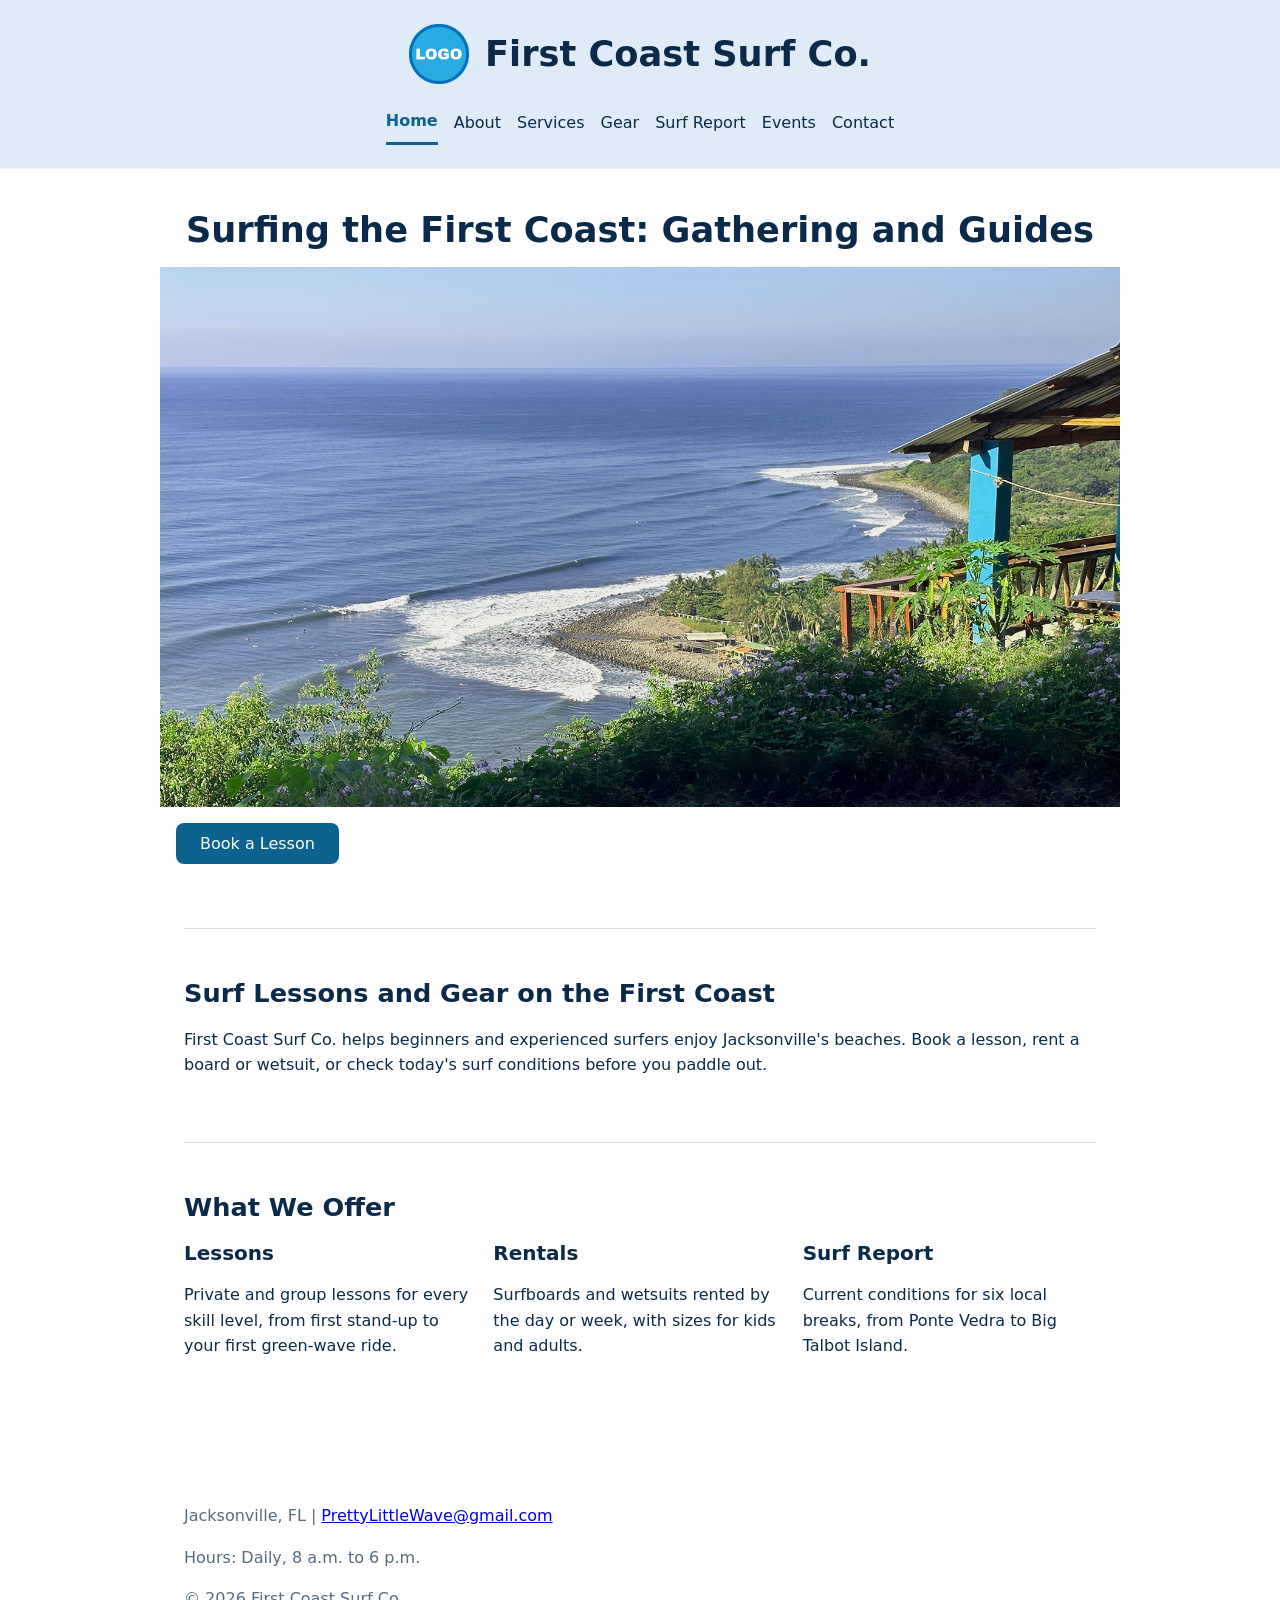
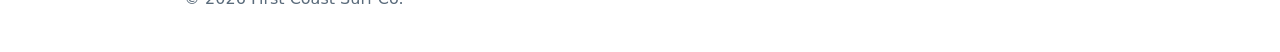
<file: index.html>
<!doctype html>
<html lang="en">
  <head>
    <meta charset="utf-8" />
    <meta name="viewport" content="width=device-width, initial-scale=1" />
    <title>First Coast Surf Co. | Surf Lessons, Rentals &amp; Surf Report</title>
    <meta name="description" content="Book surf lessons, rent surfboards and wetsuits, and check today's surf conditions with First Coast Surf Co. in Jacksonville, Florida. Beginners welcome." />
    <meta property="og:title" content="First Coast Surf Co. | Surf Lessons, Rentals &amp; Surf Report" />
    <meta property="og:description" content="Book surf lessons, rent surfboards and wetsuits, and check today's surf conditions with First Coast Surf Co. in Jacksonville, Florida. Beginners welcome." />
    <meta property="og:image" content="https://lrudemm.github.io/first-coast-surf-co/images/k59_61_Overview.jpg" />
    <meta property="og:url" content="https://lrudemm.github.io/first-coast-surf-co/" />
    <meta property="og:type" content="website" />
    <link rel="stylesheet" href="css/styles.css" />
  </head>
  <body>
    <!-- Site header: logo/brand + primary navigation -->
    <header>
      <div class="brand">
        <img
          src="images/logo-placeholder.png"
          alt="First Coast Surf Co. logo"
          width="60"
          height="60"
        />
        <p class="site-name">First Coast Surf Co.</p>
      </div>
      <!-- Nav component -->
      <nav aria-label="Primary">
        <ul>
          <li><a href="index.html" aria-current="page">Home</a></li>
          <li><a href="about.html">About</a></li>
          <li><a href="services.html">Services</a></li>
          <li><a href="gear.html">Gear</a></li>
          <li><a href="report.html">Surf Report</a></li>
          <li><a href="events.html">Events</a></li>
          <li><a href="contact.html">Contact</a></li>
        </ul>
      </nav>
    </header>

    <!-- Main content -->
    <main>
      <section class="hero" aria-labelledby="hero">
        <h1 id="hero">Surfing the First Coast: Gathering and Guides</h1>
        <img
          src="images/k59_61_Overview.jpg"
          alt="A surf trip to El Salvador organized by First Coast Surf Co., showing a scenic view of the K59 and K61 surf breaks"
        />
        <p><a class="btn-primary" href="services.html">Book a Lesson</a></p>
      </section>

      <section aria-labelledby="intro">
        <h2 id="intro">Surf Lessons and Gear on the First Coast</h2>
        <p>
          First Coast Surf Co. helps beginners and experienced surfers enjoy
          Jacksonville's beaches. Book a lesson, rent a board or wetsuit, or
          check today's surf conditions before you paddle out.
        </p>
      </section>
      <section aria-labelledby="cards">
        <h2 id="cards">What We Offer</h2>
        <ul class="cards">
          <li>
            <h3>Lessons</h3>
            <p>
              Private and group lessons for every skill level, from first
              stand-up to your first green-wave ride.
            </p>
          </li>
          <li>
            <h3>Rentals</h3>
            <p>
              Surfboards and wetsuits rented by the day or week, with sizes for
              kids and adults.
            </p>
          </li>
          <li>
            <h3>Surf Report</h3>
            <p>
              Current conditions for six local breaks, from Ponte Vedra to Big
              Talbot Island.
            </p>
          </li>
        </ul>
      </section>
    </main>

    <!-- Footer: contact, hours, copyright -->
    <footer>
      <p>
        Jacksonville, FL |
        <a href="mailto:PrettyLittleWave@gmail.com"
          >PrettyLittleWave@gmail.com</a
        >
      </p>
      <p>Hours: Daily, 8 a.m. to 6 p.m.</p>
      <p>&copy; 2026 First Coast Surf Co.</p>
    </footer>
  </body>
</html>
</file>
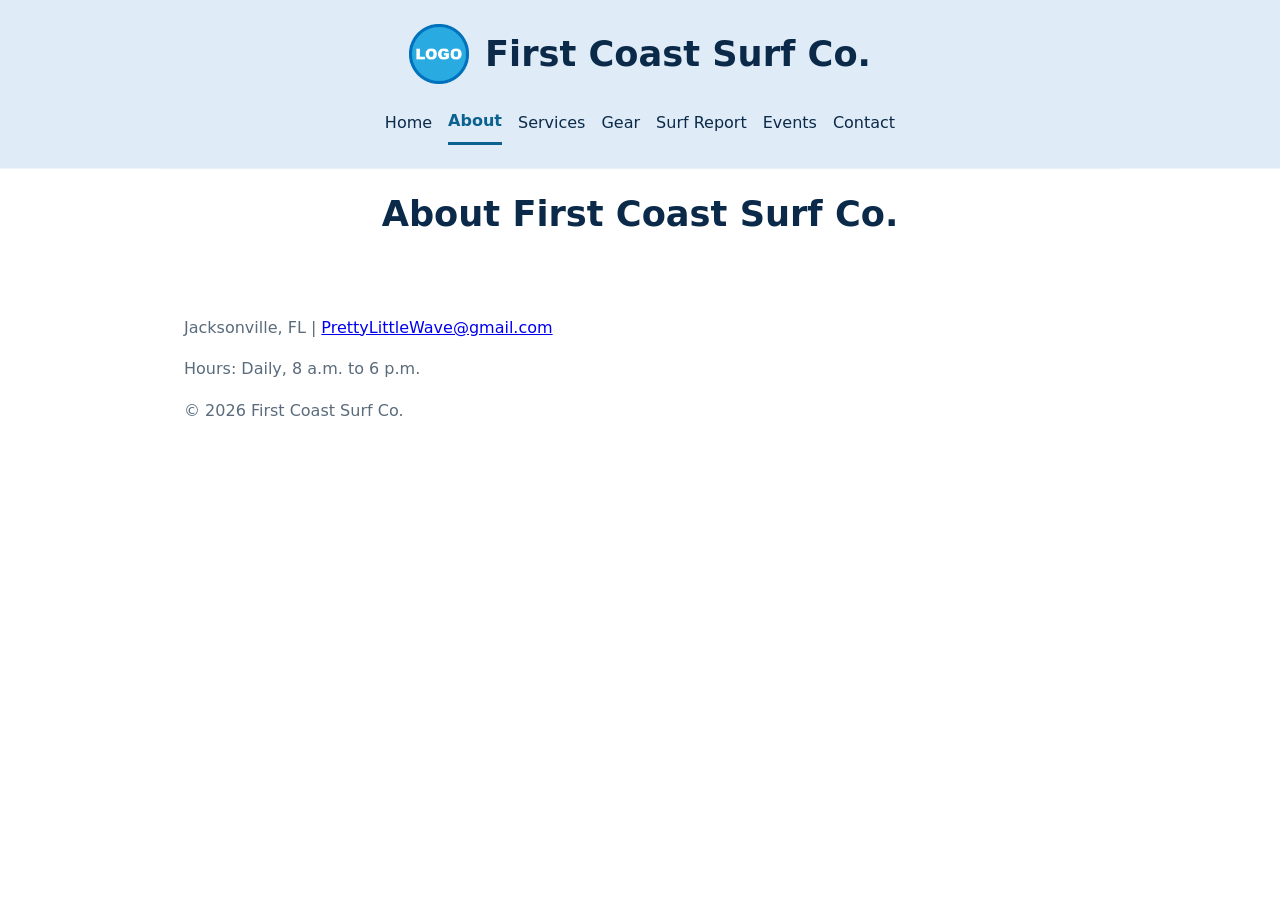
<file: about.html>
<!doctype html>
<html lang="en">
  <head>
    <meta charset="utf-8" />
    <meta name="viewport" content="width=device-width, initial-scale=1" />
    <title>About Us | First Coast Surf Co., Jacksonville Surf Shop</title>
    <meta name="description" content="Learn about First Coast Surf Co., a surf shop in Jacksonville, Florida, open daily from 8 a.m. to 6 p.m. Find our hours, location, and contact details here." />
    <link rel="stylesheet" href="css/styles.css" />
  </head>

  <body>
    <!-- Site header: logo/brand + primary navigation -->
    <header>
      <div class="brand">
        <img
          src="images/logo-placeholder.png"
          alt="First Coast Surf Co. logo"
          width="60"
          height="60"
        />
        <p class="site-name">First Coast Surf Co.</p>
      </div>
      <!-- Nav component -->
      <nav aria-label="Primary">
        <ul>
          <li><a href="index.html">Home</a></li>
          <li><a href="about.html" aria-current="page">About</a></li>
          <li><a href="services.html">Services</a></li>
          <li><a href="gear.html">Gear</a></li>
          <li><a href="report.html">Surf Report</a></li>
          <li><a href="events.html">Events</a></li>
          <li><a href="contact.html">Contact</a></li>
        </ul>
      </nav>
    </header>
    <main>
    <h1>About First Coast Surf Co.</h1>
    </main>
    <!-- Footer: contact, hours, copyright -->
    <footer>
      <p>
        Jacksonville, FL |
        <a href="mailto:PrettyLittleWave@gmail.com"
          >PrettyLittleWave@gmail.com</a
        >
      </p>
      <p>Hours: Daily, 8 a.m. to 6 p.m.</p>
      <p>&copy; 2026 First Coast Surf Co.</p>
    </footer>
  </body>
</html>
</file>
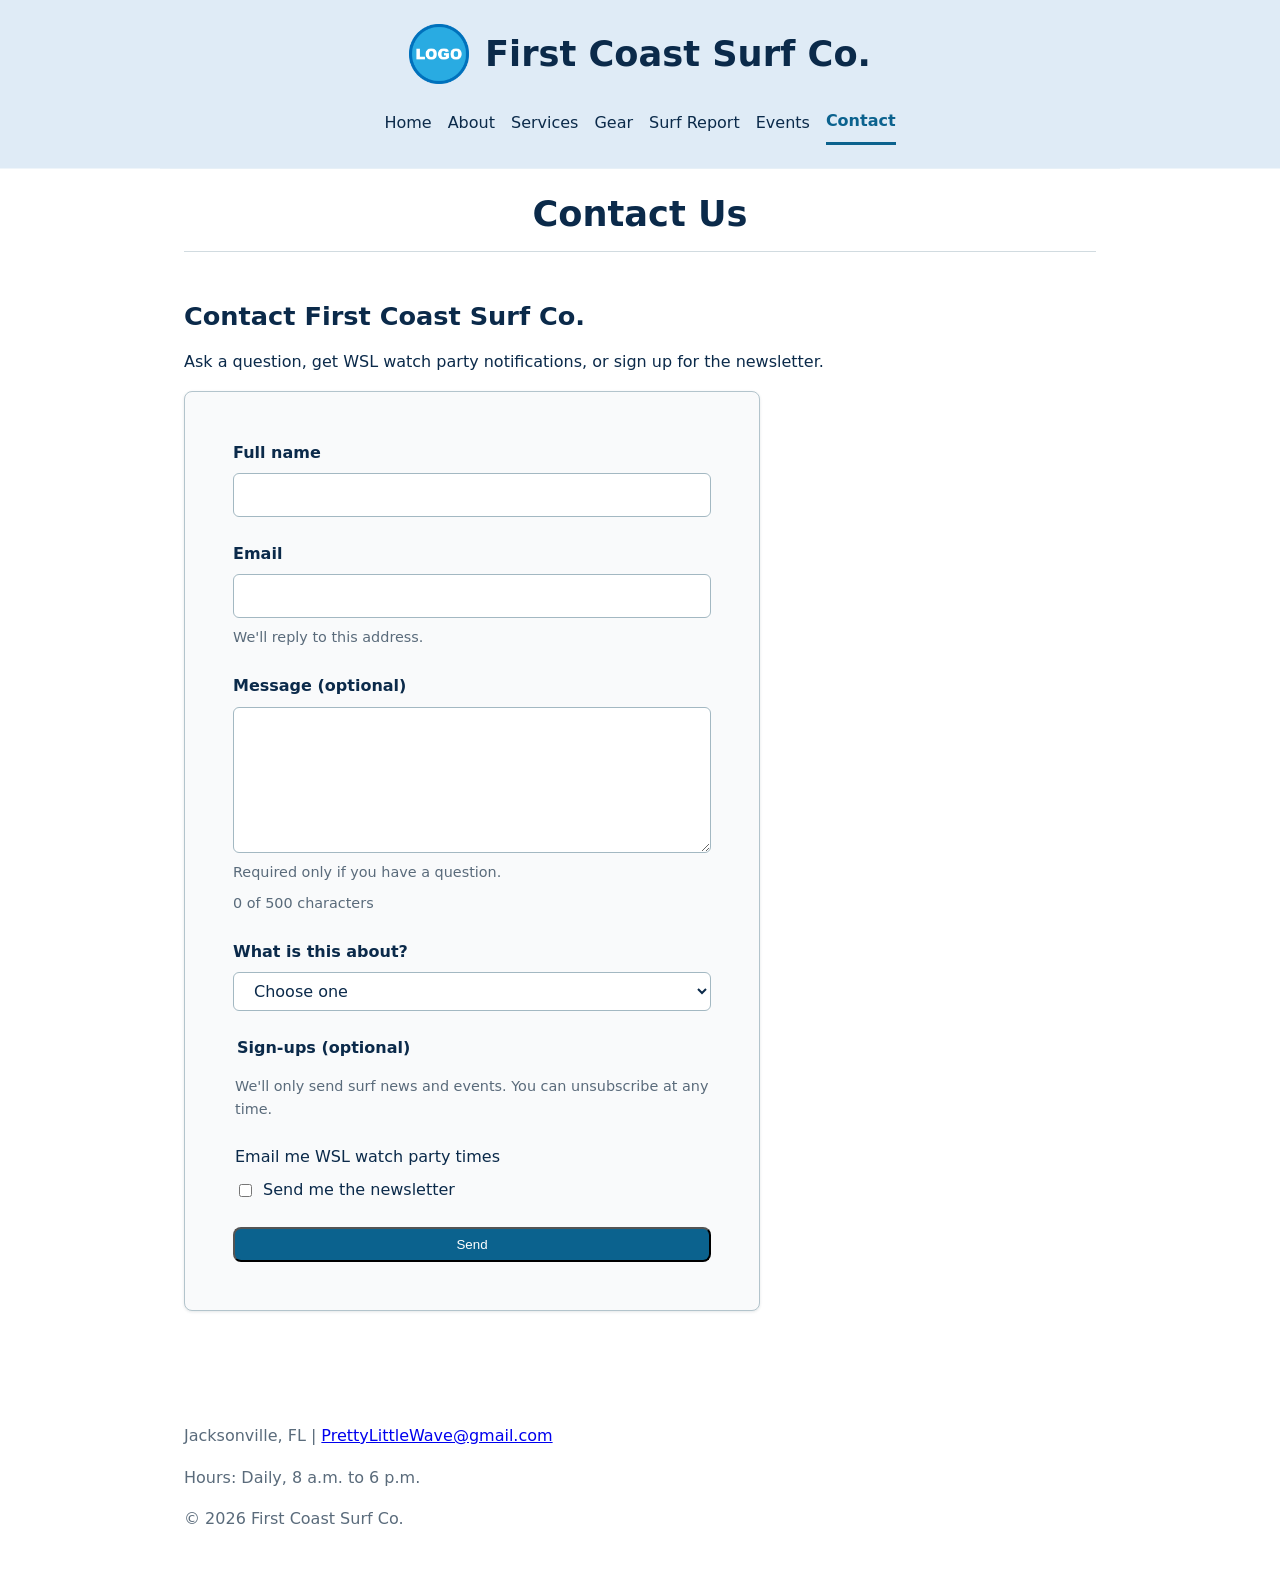
<file: contact.html>
<!doctype html>
<html lang="en">
  <head>
    <meta charset="utf-8" />
    <meta name="viewport" content="width=device-width, initial-scale=1" />
    <title>Contact Us | First Coast Surf Co., Jacksonville Surf Shop</title>
    <meta name="description" content="Contact First Coast Surf Co. in Jacksonville, Florida to ask a question, get WSL watch party notifications, or sign up for our newsletter through this form." />
    <link rel="stylesheet" href="css/styles.css" />
    <script src="js/contact-counter.js" defer></script>
  </head>

  <body>
    <!-- Site header: logo/brand + primary navigation -->
    <header>
      <div class="brand">
        <img
          src="images/logo-placeholder.png"
          alt="First Coast Surf Co. logo"
          width="60"
          height="60"
        />
        <p class="site-name">First Coast Surf Co.</p>
      </div>
      <!-- Nav component -->
      <nav aria-label="Primary">
        <ul>
          <li><a href="index.html">Home</a></li>
          <li><a href="about.html">About</a></li>
          <li><a href="services.html">Services</a></li>
          <li><a href="gear.html">Gear</a></li>
          <li><a href="report.html">Surf Report</a></li>
          <li><a href="events.html">Events</a></li>
          <li><a href="contact.html" aria-current="page">Contact</a></li>
        </ul>
      </nav>
    </header>

    <!-- The form section of the page -->
    <main>
      <h1>Contact Us</h1>
      <section class="contact" aria-labelledby="contact-heading">
        <h2 id="contact-heading">Contact First Coast Surf Co.</h2>
        <p class="intro">
          Ask a question, get WSL watch party notifications, or sign up for the
          newsletter.
        </p>

        <form
          class="contact-form"
          method="post"
          action="https://usebasin.com/f/09c373cd7008"
        >
          <div class="field">
            <label for="full-name">Full name</label>
            <input
              type="text"
              id="full-name"
              name="name"
              required
              autocomplete="name"
            />
          </div>

          <div class="field">
            <label for="email">Email</label>
            <input
              type="email"
              id="email"
              name="email"
              required
              autocomplete="email"
              aria-describedby="email-hint"
            />
            <span class="hint" id="email-hint"
              >We'll reply to this address.</span
            >
          </div>

          <div class="field">
            <label for="message">Message (optional)</label>
            <textarea
              id="message"
              name="message"
              rows="5"
              maxlength="500"
              aria-describedby="message-hint message-count"
            ></textarea>
            <span class="hint" id="message-hint"
              >Required only if you have a question.</span
            >
            <span class="hint" id="message-count">Up to 500 characters.</span>
          </div>

          <div class="field">
            <label for="inquiry">What is this about?</label>
            <select id="inquiry" name="inquiry" required>
              <option value="">Choose one</option>
              <option value="question">A question</option>
              <option value="watch-party">WSL watch party</option>
              <option value="newsletter">Newsletter</option>
            </select>
          </div>

          <fieldset class="signups" aria-describedby="signup-hint">
            <legend>Sign-ups (optional)</legend>
            <p class="hint" id="signup-hint">
              We'll only send surf news and events. You can unsubscribe at any
              time.
            </p>
            <label class="checkbox
              ><input type="checkbox" name="signup" value="watch-party" /> Email
              me WSL watch party times</label
            >
            <label class="checkbox"
              ><input type="checkbox" name="signup" value="newsletter" /> Send
              me the newsletter</label
            >
          </fieldset>

          <button class="btn-primary" type="submit">Send</button>
        </form>
      </section>
    </main>

    <!-- Footer: contact, hours, copyright -->
    <footer>
      <p>
        Jacksonville, FL |
        <a href="mailto:PrettyLittleWave@gmail.com"
          >PrettyLittleWave@gmail.com</a
        >
      </p>
      <p>Hours: Daily, 8 a.m. to 6 p.m.</p>
      <p>&copy; 2026 First Coast Surf Co.</p>
    </footer>
  </body>
</html>
</file>
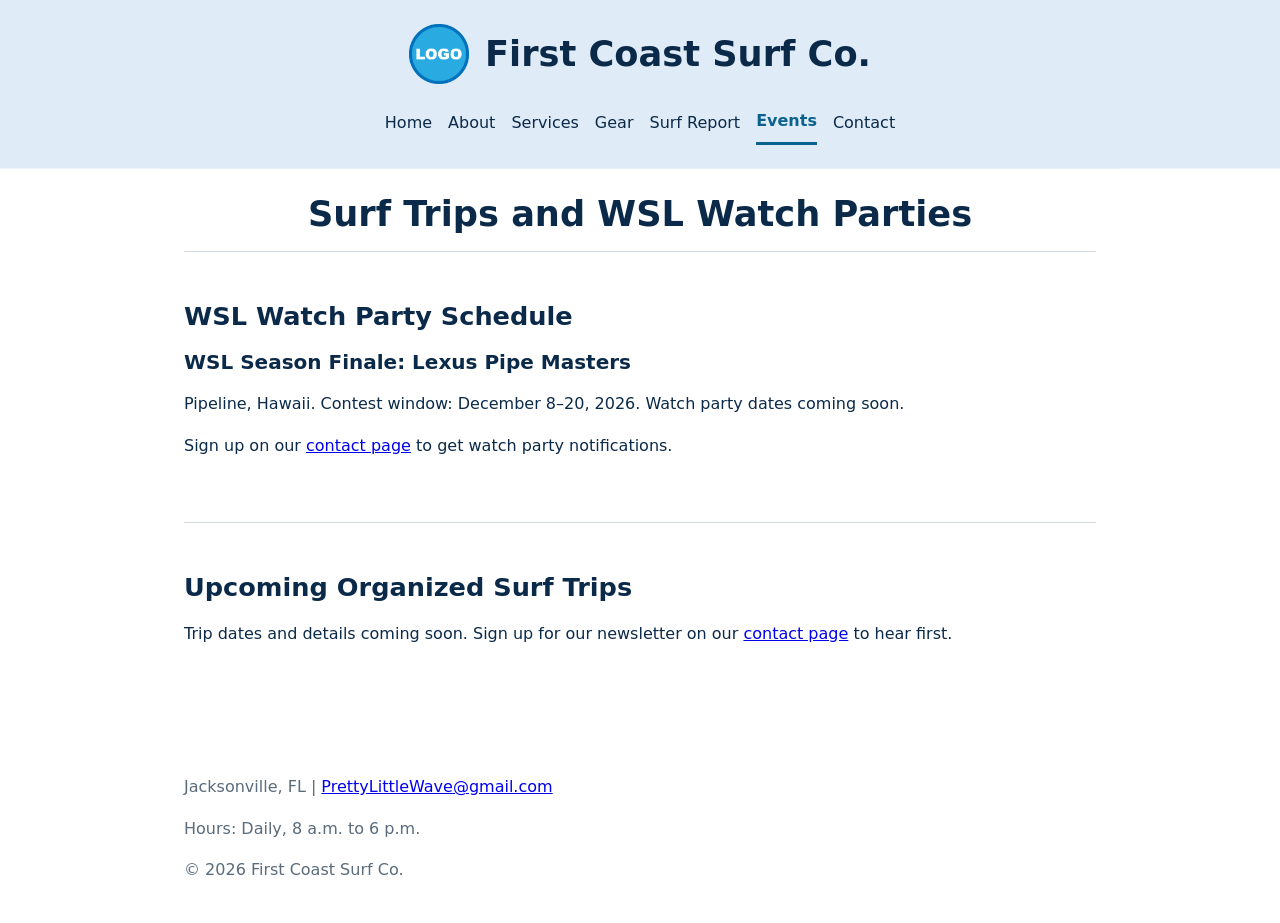
<file: events.html>
<!doctype html>
<html lang="en">
  <head>
    <meta charset="utf-8" />
    <meta name="viewport" content="width=device-width, initial-scale=1" />
    <title>Surf Trips and WSL Watch Parties | First Coast Surf Co.</title>
    <meta name="description" content="Check the WSL watch party schedule and upcoming organized surf trips from First Coast Surf Co. in Jacksonville, Florida, and sign up for event notifications." />
    <link rel="stylesheet" href="css/styles.css" />
  </head>

  <body>
    <!-- Site header: logo/brand + primary navigation -->
    <header>
      <div class="brand">
        <img
          src="images/logo-placeholder.png"
          alt="First Coast Surf Co. logo"
          width="60"
          height="60"
        />
        <p class="site-name">First Coast Surf Co.</p>
      </div>
      <!-- Nav component -->
      <nav aria-label="Primary">
        <ul>
          <li><a href="index.html">Home</a></li>
          <li><a href="about.html">About</a></li>
          <li><a href="services.html">Services</a></li>
          <li><a href="gear.html">Gear</a></li>
          <li><a href="report.html">Surf Report</a></li>
          <li><a href="events.html" aria-current="page">Events</a></li>
          <li><a href="contact.html">Contact</a></li>
        </ul>
      </nav>
    </header>
    <main>
    <h1>Surf Trips and WSL Watch Parties</h1>

    <section aria-labelledby="watch-parties">
      <h2 id="watch-parties">WSL Watch Party Schedule</h2>
      <h3>WSL Season Finale: Lexus Pipe Masters</h3>
      <p>
        Pipeline, Hawaii. Contest window: December 8&ndash;20, 2026.
        Watch party dates coming soon.
      </p>
      <p>
        Sign up on our <a href="contact.html">contact page</a> to get watch
        party notifications.
      </p>
    </section>

    <section aria-labelledby="trips">
      <h2 id="trips">Upcoming Organized Surf Trips</h2>
      <p>
        Trip dates and details coming soon. Sign up for our newsletter on our
        <a href="contact.html">contact page</a> to hear first.
      </p>
    </section>
    </main>
    <!-- Footer: contact, hours, copyright -->
    <footer>
      <p>
        Jacksonville, FL |
        <a href="mailto:PrettyLittleWave@gmail.com"
          >PrettyLittleWave@gmail.com</a
        >
      </p>
      <p>Hours: Daily, 8 a.m. to 6 p.m.</p>
      <p>&copy; 2026 First Coast Surf Co.</p>
    </footer>
  </body>
</html>
</file>
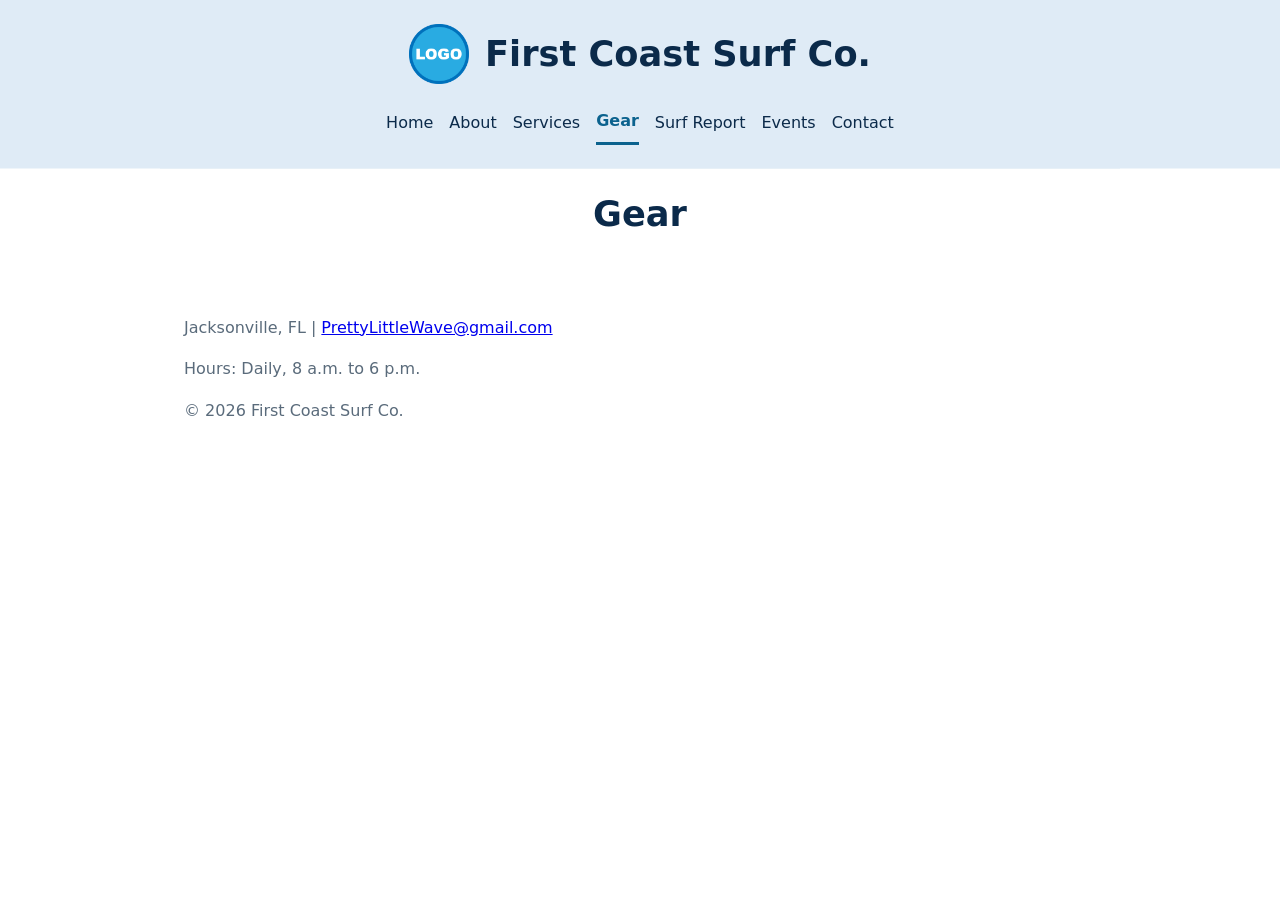
<file: gear.html>
<!doctype html>
<html lang="en">
  <head>
    <meta charset="utf-8" />
    <meta name="viewport" content="width=device-width, initial-scale=1" />
    <title>Surf Board &amp; Wetsuit Rentals | First Coast Surf Co.</title>
    <meta name="description" content="Rent surfboards and wetsuits by the day or week from First Coast Surf Co. in Jacksonville, with sizes for kids and adults. Find the right board for you." />
    <link rel="stylesheet" href="css/styles.css" />
  </head>

  <body>
    <!-- Site header: logo/brand + primary navigation -->
    <header>
      <div class="brand">
        <img
          src="images/logo-placeholder.png"
          alt="First Coast Surf Co. logo"
          width="60"
          height="60"
        />
        <p class="site-name">First Coast Surf Co.</p>
      </div>
      <!-- Nav component -->
      <nav aria-label="Primary">
        <ul>
          <li><a href="index.html">Home</a></li>
          <li><a href="about.html">About</a></li>
          <li><a href="services.html">Services</a></li>
          <li><a href="gear.html" aria-current="page">Gear</a></li>
          <li><a href="report.html">Surf Report</a></li>
          <li><a href="events.html">Events</a></li>
          <li><a href="contact.html">Contact</a></li>
        </ul>
      </nav>
    </header>
    <main>
    <h1>Gear</h1>
    </main>
    <!-- Footer: contact, hours, copyright -->
    <footer>
      <p>
        Jacksonville, FL |
        <a href="mailto:PrettyLittleWave@gmail.com"
          >PrettyLittleWave@gmail.com</a
        >
      </p>
      <p>Hours: Daily, 8 a.m. to 6 p.m.</p>
      <p>&copy; 2026 First Coast Surf Co.</p>
    </footer>
  </body>
</html>
</file>
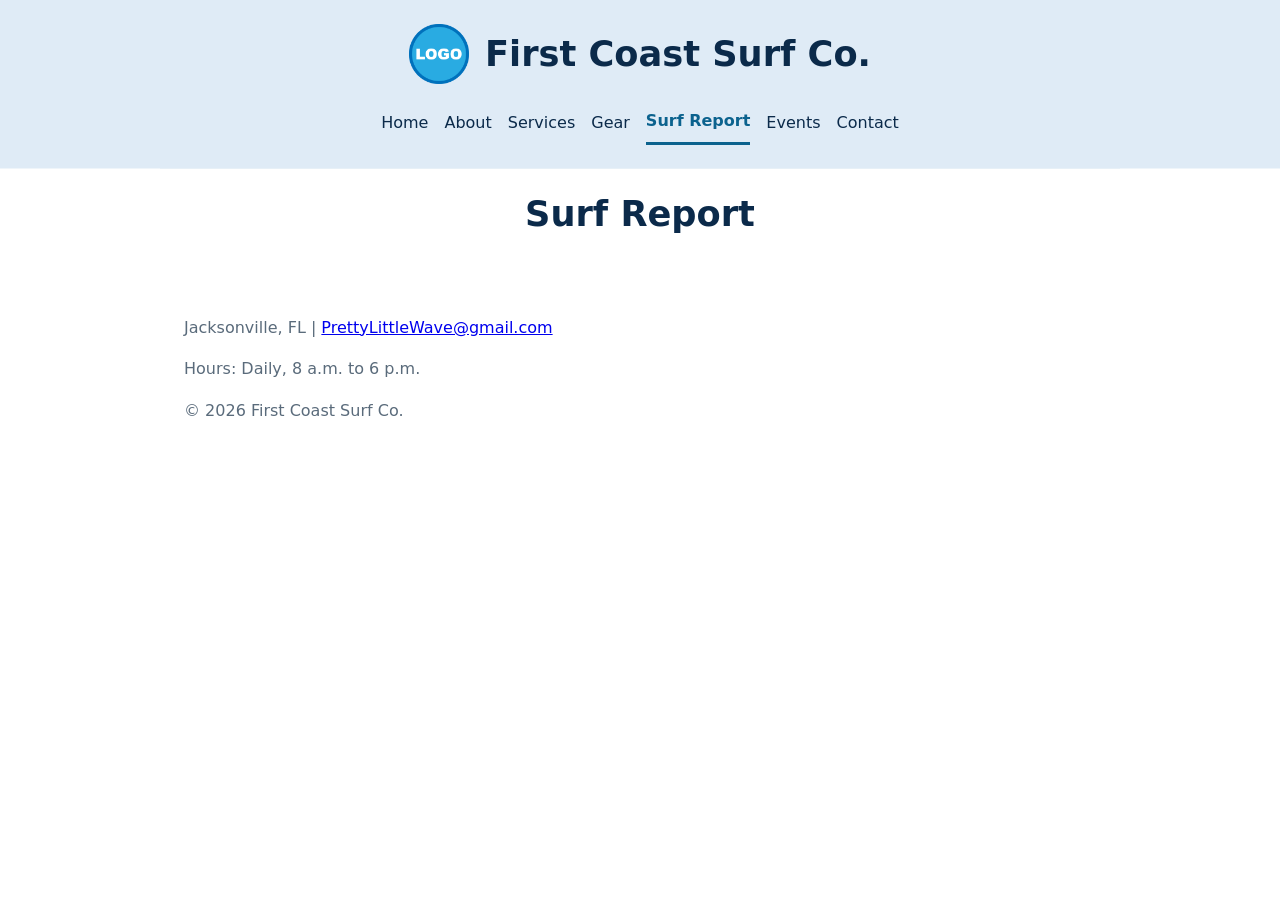
<file: report.html>
<!doctype html>
<html lang="en">
  <head>
    <meta charset="utf-8" />
    <meta name="viewport" content="width=device-width, initial-scale=1" />
    <title>Surf Report for the First Coast | First Coast Surf Co.</title>
    <meta name="description" content="Check today's surf conditions at six local breaks, from Ponte Vedra to Big Talbot Island, before you paddle out with First Coast Surf Co. in Jacksonville." />
    <link rel="stylesheet" href="css/styles.css" />
  </head>

  <body>
    <!-- Site header: logo/brand + primary navigation -->
    <header>
      <div class="brand">
        <img
          src="images/logo-placeholder.png"
          alt="First Coast Surf Co. logo"
          width="60"
          height="60"
        />
        <p class="site-name">First Coast Surf Co.</p>
      </div>
      <!-- Nav component -->
      <nav aria-label="Primary">
        <ul>
          <li><a href="index.html">Home</a></li>
          <li><a href="about.html">About</a></li>
          <li><a href="services.html">Services</a></li>
          <li><a href="gear.html">Gear</a></li>
          <li><a href="report.html" aria-current="page">Surf Report</a></li>
          <li><a href="events.html">Events</a></li>
          <li><a href="contact.html">Contact</a></li>
        </ul>
      </nav>
    </header>
    <main>
    <h1>Surf Report</h1>
    </main>
    <!-- Footer: contact, hours, copyright -->
    <footer>
      <p>
        Jacksonville, FL |
        <a href="mailto:PrettyLittleWave@gmail.com"
          >PrettyLittleWave@gmail.com</a
        >
      </p>
      <p>Hours: Daily, 8 a.m. to 6 p.m.</p>
      <p>&copy; 2026 First Coast Surf Co.</p>
    </footer>
  </body>
</html>
</file>
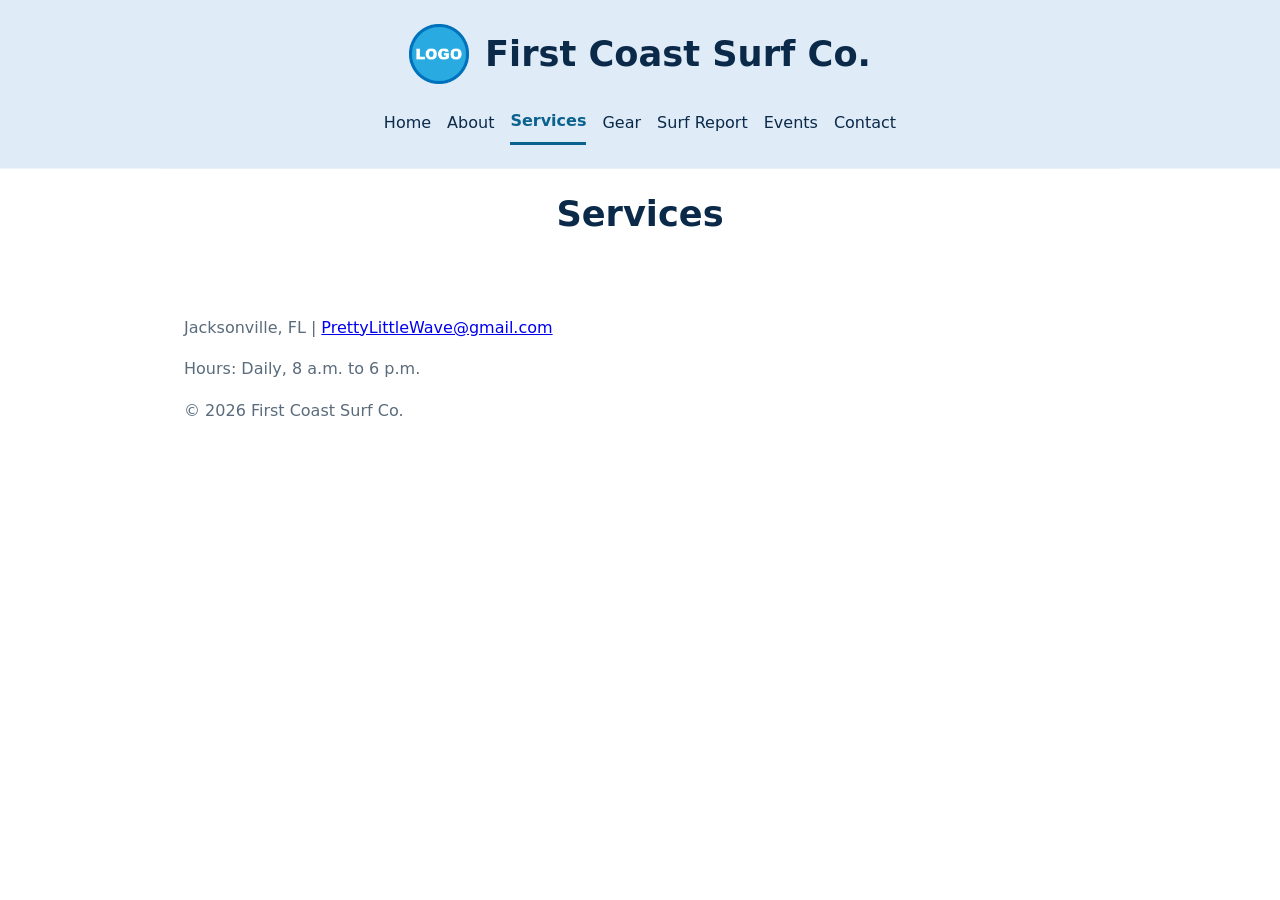
<file: services.html>
<!doctype html>
<html lang="en">
  <head>
    <meta charset="utf-8" />
    <meta name="viewport" content="width=device-width, initial-scale=1" />
    <title>Surf Lessons &amp; Services, Jacksonville | First Coast Surf Co.</title>
    <meta name="description" content="Private and group surf lessons for every skill level with First Coast Surf Co. in Jacksonville, from first stand-up to your first green-wave ride. Book now." />
    <link rel="stylesheet" href="css/styles.css" />
  </head>

  <body>
    <!-- Site header: logo/brand + primary navigation -->
    <header>
      <div class="brand">
        <img
          src="images/logo-placeholder.png"
          alt="First Coast Surf Co. logo"
          width="60"
          height="60"
        />
        <p class="site-name">First Coast Surf Co.</p>
      </div>
      <!-- Nav component -->
      <nav aria-label="Primary">
        <ul>
          <li><a href="index.html">Home</a></li>
          <li><a href="about.html">About</a></li>
          <li><a href="services.html" aria-current="page">Services</a></li>
          <li><a href="gear.html">Gear</a></li>
          <li><a href="report.html">Surf Report</a></li>
          <li><a href="events.html">Events</a></li>
          <li><a href="contact.html">Contact</a></li>
        </ul>
      </nav>
    </header>
    <main>
    <h1>Services</h1>
    </main>
    <!-- Footer: contact, hours, copyright -->
    <footer>
      <p>
        Jacksonville, FL |
        <a href="mailto:PrettyLittleWave@gmail.com"
          >PrettyLittleWave@gmail.com</a
        >
      </p>
      <p>Hours: Daily, 8 a.m. to 6 p.m.</p>
      <p>&copy; 2026 First Coast Surf Co.</p>
    </footer>
  </body>
</html>
</file>
<file: css/styles.css>
/* 1. Design tokens */
:root {
  /* Spacing scale */
  --s-1: .5rem;
  --s-2: 1rem;
  --s-3: 1.5rem;
  --s-4: 3rem;

  /* Palette */
  --brand: hsl(200 85% 30%);
  --ink: #0b2a4a;
  --bg: #ffffff;
  --muted: #5a6b7b;
  --sky: hsl(210 55% 92%);

  /* Type scale */
  --font: system-ui, -apple-system, "Segoe UI", Roboto, sans-serif;
  --text-lg: 1.25rem;
  --text-xl: 1.6rem;
  --text-2xl: 2.2rem;
}

/* 2. Base */
*,
*::before,
*::after {
  box-sizing: border-box;
}

body {
  margin: 0;
  font-family: var(--font);
  color: var(--ink);
  background: var(--bg);
  line-height: 1.6;
}

h1 {
  font-size: var(--text-2xl);
  line-height: 1.2;
  margin: 0 0 var(--s-2);
  text-align: center;
}

h2 {
  font-size: var(--text-xl);
  line-height: 1.3;
  margin: 0 0 var(--s-2);
}

h3 {
  font-size: var(--text-lg);
  line-height: 1.3;
  margin: 0 0 var(--s-1);
}

img {
  display: block;
  max-width: 100%;
  height: auto;
}

/* Focus style for keyboard users, site-wide */
:focus-visible {
  outline: 3px solid var(--brand);
  outline-offset: 2px;
}

/* 3. Mobile-first layout */
header,
main,
footer {
  padding: var(--s-2);
  max-width: 60rem;
  margin-inline: auto;
}

footer {
  color: var(--muted);
}

/* Header: brand row on top, nav below */
header {
  display: grid;
  gap: var(--s-2);
  background: var(--sky);
  /* Extend the band to the full viewport width without changing layout */
  box-shadow: 0 0 0 100vmax var(--sky);
  clip-path: inset(0 -100vmax);
}

.brand {
  display: flex;
  align-items: center;
  justify-content: center;
  gap: var(--s-2);
}

.brand .site-name {
  margin: 0;
  text-align: left;
  font-size: var(--text-2xl);
  font-weight: bold;
  line-height: 1.2;
}

.brand img {
  display: block;
  width: 60px;
  height: 60px;
  flex-shrink: 0;
}

/* Navigation: stacked on phones */
nav ul {
  list-style: none;
  margin: 0;
  padding: 0;
  display: flex;
  flex-direction: column;
  align-items: center;
  justify-content: center;
  gap: var(--s-1);
}

nav a {
  display: inline-block;
  padding: var(--s-1) 0;
  color: var(--ink);
  text-decoration: none;
}

nav a:hover {
  color: var(--brand);
  text-decoration: underline;
}

nav a[aria-current="page"] {
  font-weight: bold;
  color: var(--brand);
  border-bottom: 3px solid var(--brand);
}

main>section {
  padding-block: var(--s-3);
  border-top: 1px solid hsl(200 20% 85%);
}

main>section:first-child {
  border-top: 0;
}

main>section.hero {
  padding-top: var(--s-1);
}

/* Full-width hero: cancels main's padding */
.hero {
  margin-inline: calc(var(--s-2) * -1);
}

/* Hero photo fills the full-width section */
.hero img {
  width: 100%;
  aspect-ratio: 16 / 9;
  object-fit: cover;
}

/* Keep hero text off the screen edge */
.hero>h2,
.hero>p {
  padding-inline: var(--s-2);
}

.hero>h2 {
  text-align: center;
}

.cards {
  list-style: none;
  padding: 0;
  display: grid;
  gap: var(--s-2);
}

.btn-primary {
  display: inline-block;
  background: var(--brand);
  color: #fff;
  padding: var(--s-1) var(--s-3);
  border-radius: 8px;
  text-decoration: none;
}

/* Contact form */
.contact-form {
  display: grid;
  gap: var(--s-3);
  max-width: 36rem;
  padding: var(--s-3);
  border: 1px solid hsl(200 20% 75%);
  border-radius: 8px;
  background: hsl(200 20% 98%);
  box-shadow: 0 1px 3px hsl(200 30% 20% / 0.12);
}

.field {
  display: grid;
  gap: var(--s-1);
}

.field label,
.signups legend {
  font-weight: 600;
}

.field input,
.field select,
.field textarea {
  width: 100%;
  padding: var(--s-1) var(--s-2);
  font: inherit;
  border: 1px solid hsl(200 20% 70%);
  border-radius: 6px;
  background: var(--bg);
  color: var(--ink);
}

.hint {
  font-size: .9em;
  color: var(--muted);
}

.signups {
  border: 0;
  padding: 0;
  display: grid;
  gap: var(--s-1);
}

.checkbox {
  display: flex;
  align-items: center;
  gap: var(--s-1);
}

/* 4. One breakpoint: horizontal nav, three-column cards, more space */
@media (min-width: 40rem) {

  header,
  main,
  footer {
    padding: var(--s-3);
  }

  main>section {
    padding-block: var(--s-4);
  }

  main>section.hero {
    padding-top: var(--s-2);
  }

  nav ul {
    flex-direction: row;
    flex-wrap: wrap;
    gap: var(--s-2);
  }

  .hero {
    margin-inline: calc(var(--s-3) * -1);
  }

  .cards {
    grid-template-columns: repeat(3, 1fr);
  }

  .contact-form {
    padding: var(--s-4);
  }
}
</file>
